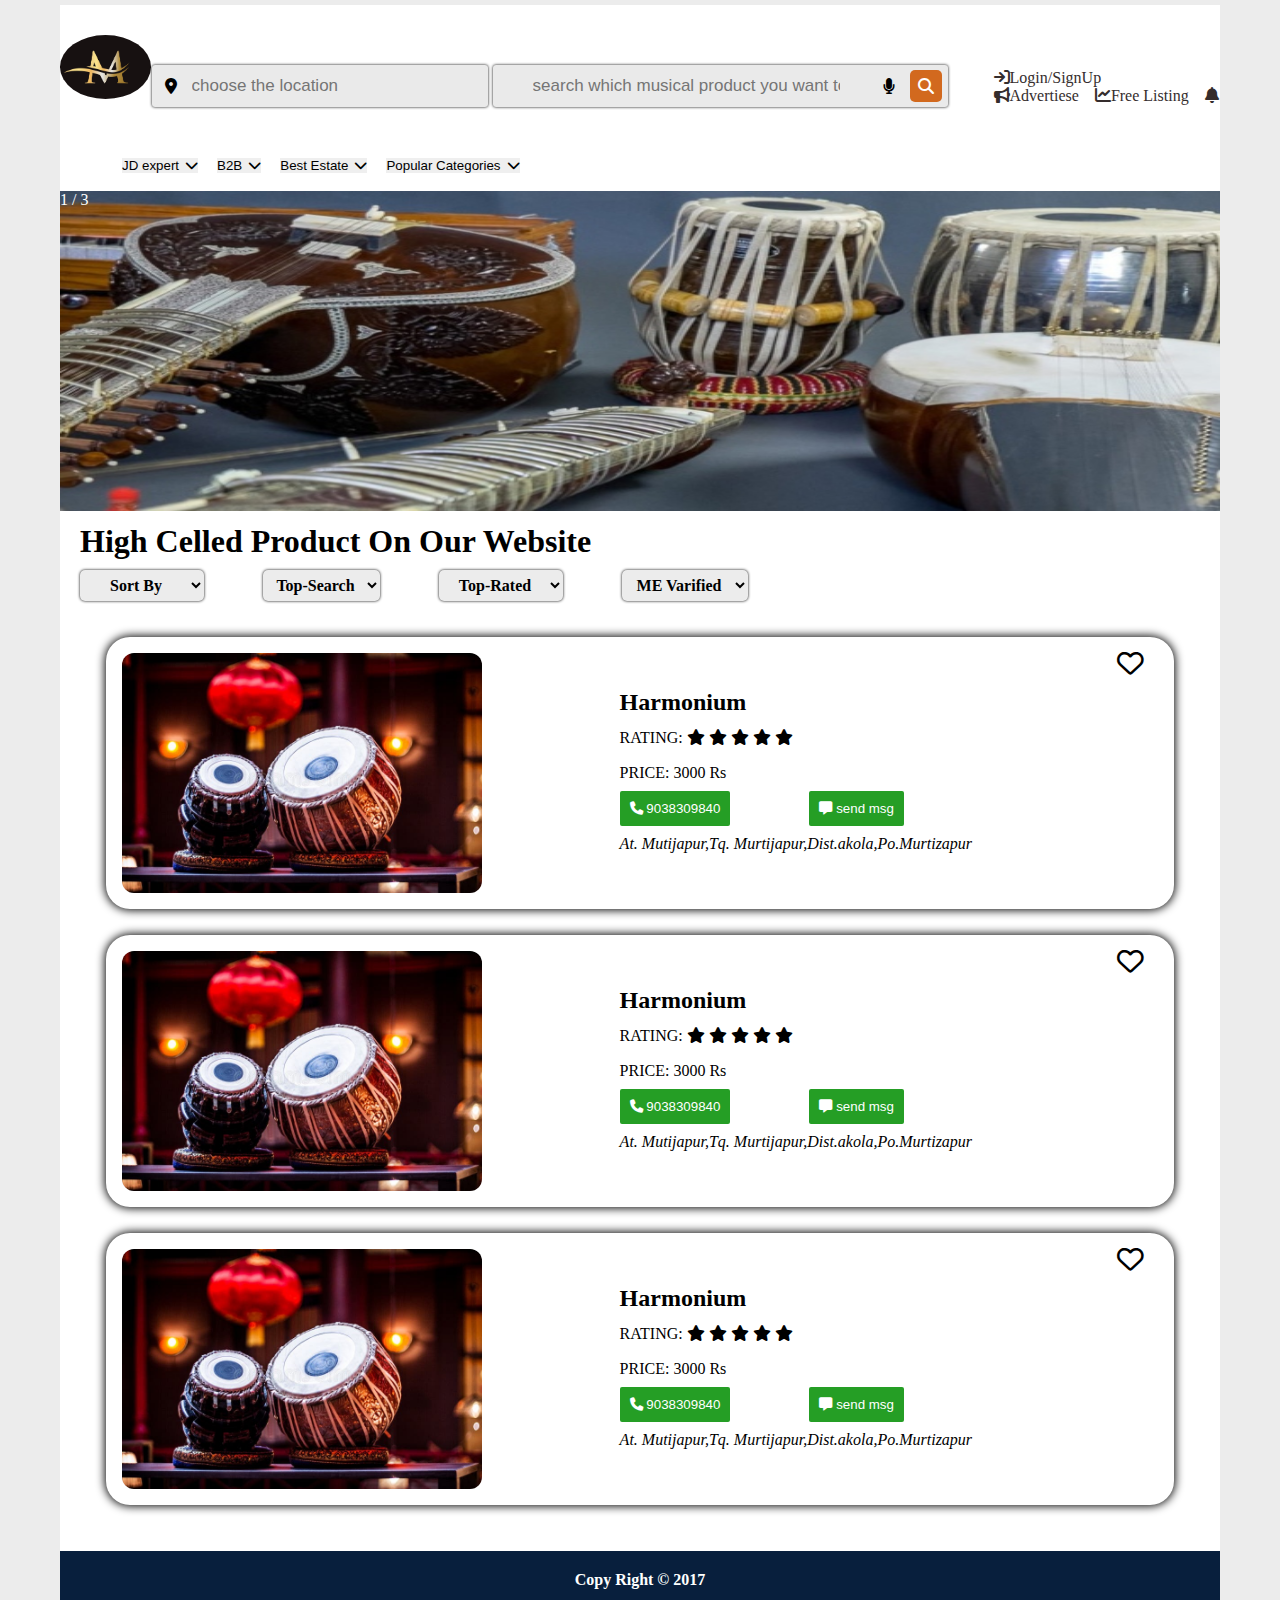
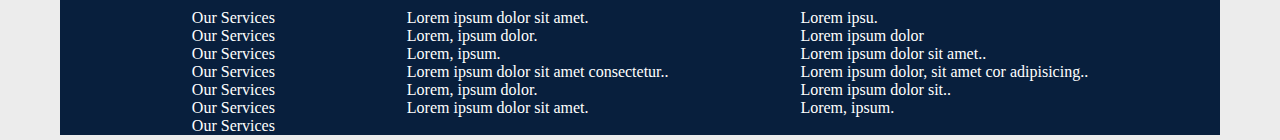
<file: index.html>
<!DOCTYPE html>
<html lang="en">

<head>
  <meta charset="UTF-8">
  <meta http-equiv="X-UA-Compatible" content="IE=edge">
  <meta name="viewport" content="width=device-width, initial-scale=1.0">
  <link rel="stylesheet" href="style.css">
  <link rel="stylesheet" href="https://cdnjs.cloudflare.com/ajax/libs/font-awesome/6.4.0/css/all.min.css"
   />

  <title>musiera</title>
</head>

<body>
  <header>
    <div class="container">
      <nav>
        <div class="inps">
          <div class="logo">
            <div>
            <img
              src="images\360_F_483177001_2f5bi2HdCXfqKuMoHwbfkCWhCFa4k3pX.jpg"
              alt="logo">
            </div>
              <div class="anc2">
                <ul>
                  <li> <a href="login.html.html"><i
                        class="fa fa-sign-in"></i>Login/SignUp</a></li>
                </ul>
              </div>
          </div>
        
           <div class="block">
          <form action="">
            <div class="add1">
              <i class="fa fa-map-marker-alt"></i> 
              <input type="text" name="addrs" id="add1" placeholder="choose the location"></input>
            </div>
            <div  class="sear1">
              <input type="search" name="search" id="sear1"
                placeholder="search which musical product you want to buy?"><i class="fa fa-microphone"></i><i
                  class="fa fa-search"></i>
              </input>
            </div>
          </form>
          </div>
            <div class="anc1">
              <ul>
                <li>
                  <a href="google.com"><i class="fa fa-bullhorn"></i>Advertiese</a>
                </li>
                <li>
                  <a href="#"><i class="fa fa-line-chart"></i>Free Listing</a>
                </li>
                <li>
                  <a href="#"><i class="fa fa-bell"></i>
                </li>
                <li> <a href="login.html.html"><i
                      class="fa fa-sign-in"></i>Login/SignUp</a></li>
              </ul>
            </div>
         
        </div>
        <div class="variaty">
          <ul>
            <li>
              <div class="dropdown">
                <button value="JD expert"> JD expert<i class="fa fa-chevron-down"></i>
                  <div class="dropdown-content">
                    <a href="#"><i class="fa fa-bars"></i> All Categories</a>
                    <a href="#"><i class="fa fa-heartbeat"></i> Health Medical</a>
                    <a href="#"><i class="fa fa-lightbulb"></i>Electrical Supplies</a>
                    <a href="#"><I CLASS="fa fa-industry"></I>Industrial Machinery</a>
                  </div>
              </div></button>
            </li>
            <li>
              <div class="dropdown">
                <button value="B2B">B2B<i class="fa fa-chevron-down"></i>
                  <div class="dropdown-content">
                    <a href="#"><i class="fa fa-bars"></i> All Categories</a>
                    <a href="#"><i class="fa fa-heartbeat"></i> Health Medical</a>
                    <a href="#"><i class="fa fa-lightbulb"></i>Electrical Supplies</a>
                    <a href="#"><I CLASS="fa fa-industry"></I>Industrial Machinery</a>
                  </div>
              </div></button>
            </li>
            <li>
              <div class="dropdown">
                <button value="Best Estate">Best Estate<i class="fa fa-chevron-down"></i>
                  <div class="dropdown-content">
                    <a href="#"><i class="fa fa-bars"></i> All Categories</a>
                    <a href="#"><i class="fa fa-heartbeat"></i> Health Medical</a>
                    <a href="#"><i class="fa fa-lightbulb"></i>Electrical Supplies</a>
                    <a href="#"><I CLASS="fa fa-industry"></I>Industrial Machinery</a>
                  </div>
              </div></button>
            </li>
            <li>
              <div class="dropdown">
                <button value="Popular Categories"> Popular Categories<i class="fa fa-chevron-down"></i>
                  <div class="dropdown-content">
                    <a href="#"><i class="fa fa-bars"></i> All Categories</a>
                    <a href="#"><i class="fa fa-heartbeat"></i> Health Medical</a>
                    <a href="#"><i class="fa fa-lightbulb"></i>Electrical Supplies</a>
                    <a href="#"><I CLASS="fa fa-industry"></I>Industrial Machinery</a>
                  </div>
              </div></button>
            </li>
          </ul>
        </div>
      </nav>
      <!-- </div> -->
  </header>

  <div class="showcase">
    <!-- <img src="imagelogin2\image 20.png" alt="img1" id="img1"> -->
    <div class="slideshow-container">
      <div class="mySlides fade">
        <div class="numbertext">1 / 3</div>
        <img src="images\vinatabla.jpg" alt="image one" id="img2">
        <!-- <div class="text">Caption Text</div> -->
      </div>

      <div class="mySlides fade">
        <div class="numbertext">2 / 3</div>
        <img src="images\Tabla.jpg" id="img3">
        <!-- <div class="text">Caption Two</div> -->
      </div>

      <div class="mySlides fade">
        <div class="numbertext">3 / 3</div>
        <img src="images\keyboard.jpg" alt="image three" id="img3">
        <!-- <div class="text">Caption Three</div> -->
      </div>

    </div>
    <br>

    <div style="text-align:center">
      <span class="dot"></span>
      <span class="dot"></span>
      <span class="dot"></span>
    </div>
  </div>
  </div>


  <!-- --------------------------------- main program-----===================----- -->
  <div class="main">
    <div class="header1">
      <div class="slidshow">
        <h1>High Celled Product On Our Website </h1>
      </div>
      <div class="buttons">
        <select name="Sort By" value="Sort By">
          <option label="Sort By"></option>
          <option>Low Price</option>
          <option>high Price</option>
          <option>4 Star</option>
          <option>New</option>
          <option>Second Hand</option>
        </select>
        <select name="Top-Search" value="Top-Search">
          <option>Top-Search</option>
          <option>Tabala</option>
          <option>Harmonium</option>
          <option>Sitar</option>
          <option>Guitar</option>
          <option>Dholki</option>
        </select>
        <select name="Top-Rated" valu="Top-Rated">
          <option>Top-Rated</option>
          <option>Low Price</option>
          <option>high Price</option>
          <option>4 Star</option>
          <option>New</option>
          <option>Second Hand</option>
        </select>
        <select name="ME Varified" value="ME Varified">
          <option>ME Varified</option>
          <option>Highly Celled</option>
          <option>Low Price</option>
          <option>high Price</option>
          <option>4 Star</option>
          <option>5 Star</option>
        </select>
      </div>
    </div>
    <div class="container1">
      <div class="product">
        <div class="img">
          <img src="images\handtabla.jpg" alt="product img">
        </div>
        <div class="info">
          <div>
            <h2>Harmonium</h2>
          </div>
          <div>
            <label for="rate"> RATING:</label>
            <i class="fas fa-star" id="rate"></i>
            <i class="fas fa-star" id="rate"></i>
            <i class="fas fa-star" id="rate"></i>
            <i class="fas fa-star" id="rate"></i>
            <i class="fas fa-star" id="rate"></i>
          </div>
          <div>
            <label for="PRS">PRICE:</label>
            <span id-="PRS">3000 Rs</span>
          </div>
          <div>
            <button type="button"><i class="fas fa-phone"></i> 9038309840</button>
            <button type="link"><i class="fa fa-message"></i> send msg</button>
          </div>
          <div>
            <address>At. Mutijapur,Tq. Murtijapur,Dist.akola,Po.Murtizapur</address>
          </div>
        </div>
        <div class="like">
          <button> <i class="far fa-heart fa-2x"></i></button>
        </div>
      </div>
      <div class="product">
        <div class="img">
          <img src="images\handtabla.jpg" alt="product img">
        </div>
        <div class="info">
          <div>
            <h2>Harmonium</h2>
          </div>
          <div>
            <label for="rate"> RATING:</label>
            <i class="fas fa-star" id="rate"></i>
            <i class="fas fa-star" id="rate"></i>
            <i class="fas fa-star" id="rate"></i>
            <i class="fas fa-star" id="rate"></i>
            <i class="fas fa-star" id="rate"></i>
          </div>
          <div>
            <label for="PRS">PRICE:</label>
            <span id-="PRS">3000 Rs</span>
          </div>
          <div>
            <button type="button"><i class="fas fa-phone"></i> 9038309840</button>
            <button type="link"><i class="fa fa-message"></i> send msg</button>
          </div>
          <div>
            <address>At. Mutijapur,Tq. Murtijapur,Dist.akola,Po.Murtizapur</address>
          </div>
        </div>
        <div class="like">
          <button> <i class="far fa-heart fa-2x"></i></button>
        </div>
      </div>
      <div class="product">
        <div class="img">
          <img src="images\handtabla.jpg" alt="product img">
        </div>
        <div class="info">
          <div>
            <h2>Harmonium</h2>
          </div>
          <div>
            <label for="rate"> RATING:</label>
            <i class="fas fa-star" id="rate"></i>
            <i class="fas fa-star" id="rate"></i>
            <i class="fas fa-star" id="rate"></i>
            <i class="fas fa-star" id="rate"></i>
            <i class="fas fa-star" id="rate"></i>
          </div>
          <div>
            <label for="PRS">PRICE:</label>
            <span id-="PRS">3000 Rs</span>
          </div>
          <div>
            <button type="button"><i class="fas fa-phone"></i> 9038309840</button>
            <button type="link"><i class="fa fa-message"></i> send msg</button>
          </div>
          <div>
            <address>At. Mutijapur,Tq. Murtijapur,Dist.akola,Po.Murtizapur</address>
          </div>
        </div>
        <div class="like">
          <button><i class="far fa-heart fa-2x"></i></button>
        </div>
      </div>
    </div>
  </div>
  <footer>
    <div class="footer1">
      <div class="copy">
        <h4>Copy Right &copy 2017 </h4>
      </div>
      <div class="details">
        <div>
          <ul>
            <li>Our Services</li>
            <li>Our Services</li>
            <li>Our Services</li>
            <li>Our Services</li>
            <li>Our Services</li>
            <li>Our Services</li>
            <li>Our Services</li>
          </ul>
        </div>
        <div>
          <ul>
            <li>Lorem ipsum dolor sit amet.</li>
            <li>Lorem, ipsum dolor.</li>
            <li>Lorem, ipsum.
            </li>
            <li>Lorem ipsum dolor sit amet consectetur..</li>
            <li>Lorem, ipsum dolor.</li>
            <li>Lorem ipsum dolor sit amet.</li>
          </ul>
        </div>
        <div>
          <ul>
            <li>Lorem ipsu.</li>
            <li>Lorem ipsum dolor </li>
            <li>Lorem ipsum dolor sit amet..</li>
            <li>Lorem ipsum dolor, sit amet cor adipisicing..</li>
            <li>Lorem ipsum dolor sit..</li>
            <li>Lorem, ipsum.</li>
          </ul>
        </div>
      </div>
    </div>
  </footer>














  <script>
    let slideIndex = 0;
    showSlides();

    function showSlides() {
      let i;
      let slides = document.getElementsByClassName("mySlides");
      let dots = document.getElementsByClassName("dot");
      for (i = 0; i < slides.length; i++) {
        slides[i].style.display = "none";
      }
      slideIndex++;
      if (slideIndex > slides.length) { slideIndex = 1 }
      for (i = 0; i < dots.length; i++) {
        dots[i].className = dots[i].className.replace(" active", "");
      }
      slides[slideIndex - 1].style.display = "block";
      dots[slideIndex - 1].className += " active";
      setTimeout(showSlides, 2000); // Change image every 2 seconds
    }
  </script>


</body>

</html>
</file>
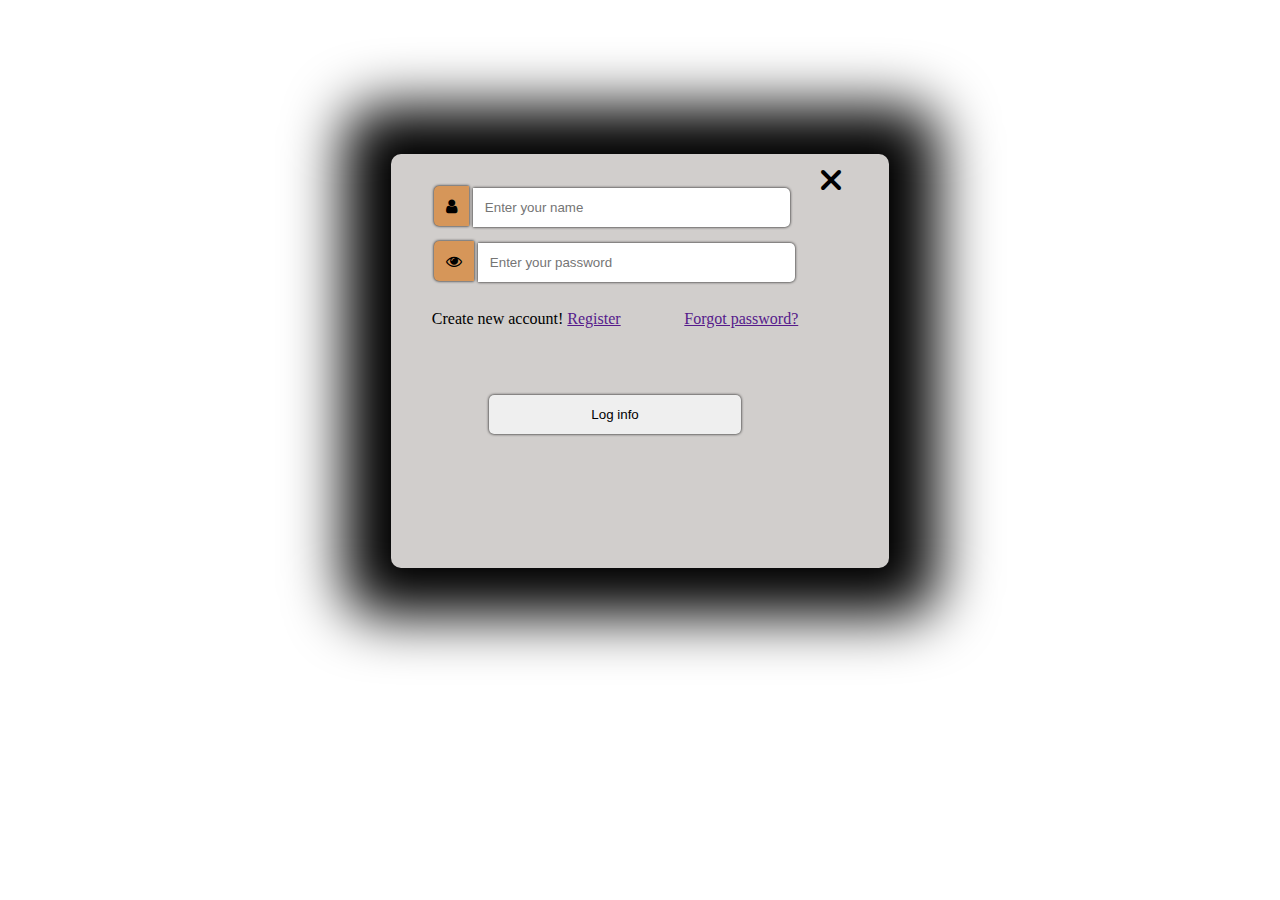
<file: login.html.html>
<!DOCTYPE html>
<html lang="en">

<head>
    <meta charset="UTF-8">
    <meta http-equiv="X-UA-Compatible" content="IE=edge">
    <meta name="viewport" content="width=device-width, initial-scale=1.0">
    <link rel="stylesheet" href="login.css.css">
    <link rel="stylesheet" href="https://cdnjs.cloudflare.com/ajax/libs/font-awesome/6.4.0/css/all.min.css"
    />
    <link rel="stylesheet" href="https://cdnjs.cloudflare.com/ajax/libs/font-awesome/4.7.0/css/font-awesome.min.css">
    <title>Document</title>
</head>

<body>
    <div class="container"></div>
        <div class="log1">
         
            <form action="submit" method="post">
                <div>
                    <i class="fa fa-user"></i><input type="text" placeholder="Enter your name" id="name">
                </div>
                <div>
                    <i class="fa fa-eye"></i><input type="password" placeholder="Enter your password" id="pass">
                </div>
                <div>
                    <p>Create new account! <a href="">Register</a></p>
                    <p> <a href="">Forgot password?</a></p>
                </div>
                <div>
                    <input type="button" value="Log info" name="submit" id="submit">
                </div>
            </form>
            <div class="cross">
                <a href="index.html"><i
                        class="fas fa-xmark fa-2x"></i></a>
            </div>
        </div>















































    <!--  
    <form action="work.php" method="post=submit">
       
        <div class="log1">
            <div class="cross">
                <a href="C:\Users\shiva\OneDrive\Desktop\New folder\mywebsite\index.html"><i class="fas fa-xmark fa-2x" ></i></a>
                </div>
        <h1 id="hed1">Welcome To Musiera </h1>
     
       <div class="name">
            <i class="fa fa-user"></i>
            <input type="text"  placeholder="enter your name" id="inp1" name="fname"></input>
        </div>
        <br>
        <div class="passw">
          <i class="fa fa-eye"></i>
          <input type="password" placeholder="enter password" id="pass1"></input>
      </div>
<br> 
<input type="button" value="submit" name="submit" id="submit" >
    </div>
</form> -->
</body>

</html>
</file>
<file: style.css>
*{
    margin: 0;
    padding: 0px;
    box-sizing: border-box; 

}
body{
    margin: 5px 60px;
    padding: 0px; 
    background-color: #ececec; 

}
/* <!------------------------- HEADER-----------------------------> */
header{
  background-color: #ffffff;
    margin-top: 5px;
}
.container{
    padding-top: 30px;
    display: flex;
    height: 100%;
    align-items: center;    
}
nav{
    width: 100%;
}
nav .inps {
    display: flex;
    align-items: center;
    width: 100%;
    justify-content: space-between;
    overflow: hidden;
}

form{
    display: flex;
    margin-bottom:2px;
}
.container .anc2{
    visibility: hidden;

}
.inps #add1:hover{
    border: 2px solid #04b6ec;
}
.inps #sear1:hover{
    border: 2px solid#04b6ec;
}

.inps .add1{
    position: relative;
}
.inps .sear1{
    position: relative;
}
.inps #add1{
    width: 12em;
}
.inps #sear1{
    position: relative;
    margin-left: 5px;
    width: 19em;
}


.logo img{
    border-radius: 50%;
    max-height: 4em;
}
.inps input{
    padding: 11px 92px 11px 40px;
    background-color: rgb(234, 234, 234);
    border: none;
    box-shadow: 0px 0px 3px 0px;
    text-align: left;
    border-radius: 3px;
    font-size: 17px;
    box-sizing: content-box;
}
.fa-map-marker-alt{
    margin: 13px;
    position:absolute ;
}
.fa-microphone{
    position: absolute;
    right: 40px;
    margin: 13px;
    
}
.fa-search{
    background-color: chocolate;
    border-radius: 5px;
    color: #ffffff;
    position: absolute;
    right: 1px;
    padding: 8px;
    margin: 5px;
}
.anc1 ul li a{ 
    text-decoration: none;
    color: rgb(53, 45, 45);
    font-weight: 500;
}
.anc1 ul li a:hover{
    background-color: rgb(217, 216, 216);
   
}
.anc1 ul li{
    list-style: none;
    margin-left: 16px;
}
 .anc1 ul{
    display: flex;
    margin-left: 30px;
    flex-wrap: wrap-reverse;
}
.variaty ul li button:hover{
    border-bottom: solid 2px #ff3617;
}
.dropdown {
    position: relative;
    display: inline-block;
  }
  
  .dropdown-content {
    display: none;
    position: absolute;
    background-color: #ffffff;
    min-width: 12rem;
    box-shadow: 0px 8px 16px 0px rgba(0,0,0,0);
    text-align: left;
    opacity: 10px;
    
  }
  .dropdown-content a {
     color: black;
     padding: 12px 16px;
     text-decoration: none;
     display: block;
   }
   .dropdown-content a i{
    padding-right: 10px;
   }
   
   .dropdown-content a:hover {background-color: #58c7e9;}
   
   .dropdown:hover .dropdown-content {display: block;}

.variaty ul{
    display: flex;
    text-decoration: none;
    list-style: none;
    margin: 15px 60px 15px 60px;
}
.variaty ul li{
    margin-right: 73px;
    margin: 2px;
}
.variaty ul li button{
    border: none;
    margin-right: 15px;
}


.variaty ul li i{
    margin: 0px 0px 0px 6px;
}

.showcase img {
    width: 100%;
    height: 20rem;

}
.showcase {
    background-color: #ececec;
}
.numbertext{
    position: absolute;
    color: #ffffff;
}
.mySlides{
    transition-delay: 0.7s;
}
.buttons select{
    border: none;
    background-color: #ececec;
    box-shadow: 0px 0px 3px 0px black;
    margin: 10px 55px 10px 0px;
    padding: 6px;
    border-radius: 5px;
    font-weight: 800;
    font-family: fangsong;
    font-size: 16px;
    text-align: center;
}
.buttons select option:first-child{
    font-weight: 800;
    font-family: fangsong;
    font-size: 16px;
   
}
.buttons select:hover{
    opacity: 0.7;
    background-color: #e1e0e0;

}
.buttons button i{
    margin-left: 4px;
}
.main{
    background-color: #ffffff;
    margin-top: -30px;
    padding: 20px;
}
.container1{
    display: block;
}
.product{
    display: flex;
    background-color: #ffffff;
    box-shadow: 0px 0px 10px 1px;
    margin: 26px;
    height: 17rem;
    align-items: center;
    border-radius: 24px;
    line-height: 2.2em;
    justify-content: space-between;
}
.product .img img{
    height: 15em;
    margin: 12px 0px 0px 16px;
    border-radius: 12px;
}

.container1 .product .info button{
    background-color: rgb(37, 158, 37);
    color: white;
    border-radius: 2px;
    border: none;
    padding: 10px;
    margin-right: 75px;
}
.container1 .product .info button:hover{
    background-color: rgb(7, 91, 28);
}
.container1 .product .info i .fa-star #rate{
    color: rgb(43, 199, 43);
}
.container1 .product .like {
    margin-top: -211px;
    margin-right: 30px;
}
.container1 .product .like button{
border: none;
background-color: #ffffff;
border-radius: 50%;
}
.container1 .product .like fa-heart:hover{
    background-color: #ffffff;
    /* box-shadow: 0px 0px 10px 0px rgb(247, 44, 3);   */
    color: rgb(247, 44, 3);
}

.details{
    display: flex;
    justify-content: space-evenly;
}
.details div ul{
    list-style: none;
}
footer h4{
    text-align: center;
    padding: 20px;
}
footer{
    background-color: rgb(8, 31, 61);
    color: #ffffff;
    font-size: 1em;
}

@media (max-width:1200px){
    .inps{
        display: flex;
        flex-direction: column;
        flex-wrap: wrap;
    }
    .logo{
        display: flex;
        justify-content: space-between;
       width: 100%;
        align-items: center;
        flex-wrap: wrap;
    }
    .logo .anc2{
        visibility: visible;
        margin: 7px;
    }
    .anc2 ul li a{ 
        text-decoration: none;
        color: rgb(53, 45, 45);
        font-weight: 500;

    }
    .anc2 ul li a:hover{
        background-color: rgb(217, 216, 216);
       
    }
    .anc2 ul li{
        list-style: none;
        margin-left: 16px;
    }

   .anc2 ul{
        display: flex;
        margin-left: 30px;
    }
    .anc1{
        display: none;
    }
    .block div input{
        width: 100%;
    }
    .variaty ul {
        margin: 15px 1px 15px 0px;
    }
    .product .img img {
        width: 17em;
        height: auto;
    }
    
.container1 .product .info button {
    margin-right: 16px;
}
.container1 .product .info div{
    margin-left: 30px;
}
.details {
    display: grid;
    grid-gap: 8%;
    grid-template-columns: 1fr 1fr 1fr;
    width: 100%;
}

}
@media (max-width:886px){
    .inps{
        display: flex;
       flex-wrap: wrap;
    }
    .inps .block{
        text-align: center;
    }
    .inps .block form{
        align-items: center;
        margin-top: 50px;
        display:flex;
        flex-direction: column;
        flex-wrap: wrap;
    } 
    .add1{
        width: 28em;
    }
    .inps #add1 {
        width: 73%;
    }
    .sear1{
        margin-top:10px
    }
    .showcase img{
        height:15rem ;
    }
    .slidshow h1{
            font-size: 1.3em;
    }
    .buttons select {
        margin: 10px 5px;
        padding: 5px;
        font-size: 11px;
    }
    body {
        margin: 10px;
        padding: 0px;
        overflow: hidden;
    }
    .product {
        margin: 26px 0px 0px 0px;
        line-height: 1.6em;
        height: 14rem;
    }
    .product .info{
        margin: 10px 0px 10px 8px;
    }
    .product .img img {
        width: 10em;
        height: auto;
    }
    .container1 .product .like {
        margin-top: -179px;
    }
    .container1 .product .info button {
        padding: 5px;
        margin-right: 10px;
        font-size: 7px;

    }
    .container1 .product .info div{
        font-size: 10px;
    }
    }
    @media (max-width:500px){
        body{
            width: 29.5em;
            margin: 10px;
            padding: 0px;
            overflow: hidden;
        }
        .inps input{
        padding: 11px 60px 11px 40px;
        }
    .inps #sear1 {
        margin-left: 0px;
    }
    .buttons select {
        margin: 10px 1px;
    }
 
        }
</file>
<file: login.css.css>
body{
margin: 0px;
padding: 0px;
box-sizing: border-box;
}
.log1{
    background-color: #d1cecc;
    display: flex;
    margin: auto;
    margin-top: 12%;
    padding: 20px;
    justify-content: space-evenly;
    height: 374px;
    width: 458px;
    border-radius: 10px;
    box-shadow: 1px 0px 57px 48px

}
.log1 form{
    width: 80%;
}
.log1 form div i{
 background: #d69659;
 padding: 12px;
 margin: 2px;
 border-radius: 5px 0px 0px 5px;
 box-shadow: 0px 0px 3px 0px
}
.log1 form div:nth-child(3){
    display: flex;
    justify-content: space-between;
    margin-top: 10px;
}
.log1 form div:first-child{
  
    margin: 10px 0px;
}
.log1 form div input{
    width: 80%;
    border: none;
    padding: 12px;
    border-radius: 0px 5px 5px 0px;
    margin: 2px;
    box-shadow: 0px 0px 3px 0px
}
.log1 form div:nth-child(4){
  text-align: center;
  
}
.log1 #submit{
    margin-top: 14%;
    width: 69%;
    border: none;
    padding: 12px;
    border-radius:5px ;
}
.log1 form div input:hover{
  background-color: #d1cecc;
}
.log1 .cross a i{
    float: right;
    margin-right: 5px;
    color: black;
}
.log1 .cross a i:hover{
    color: #d24747;
}
.log1 .cross{
    margin-top: -10px;
}
</file>
